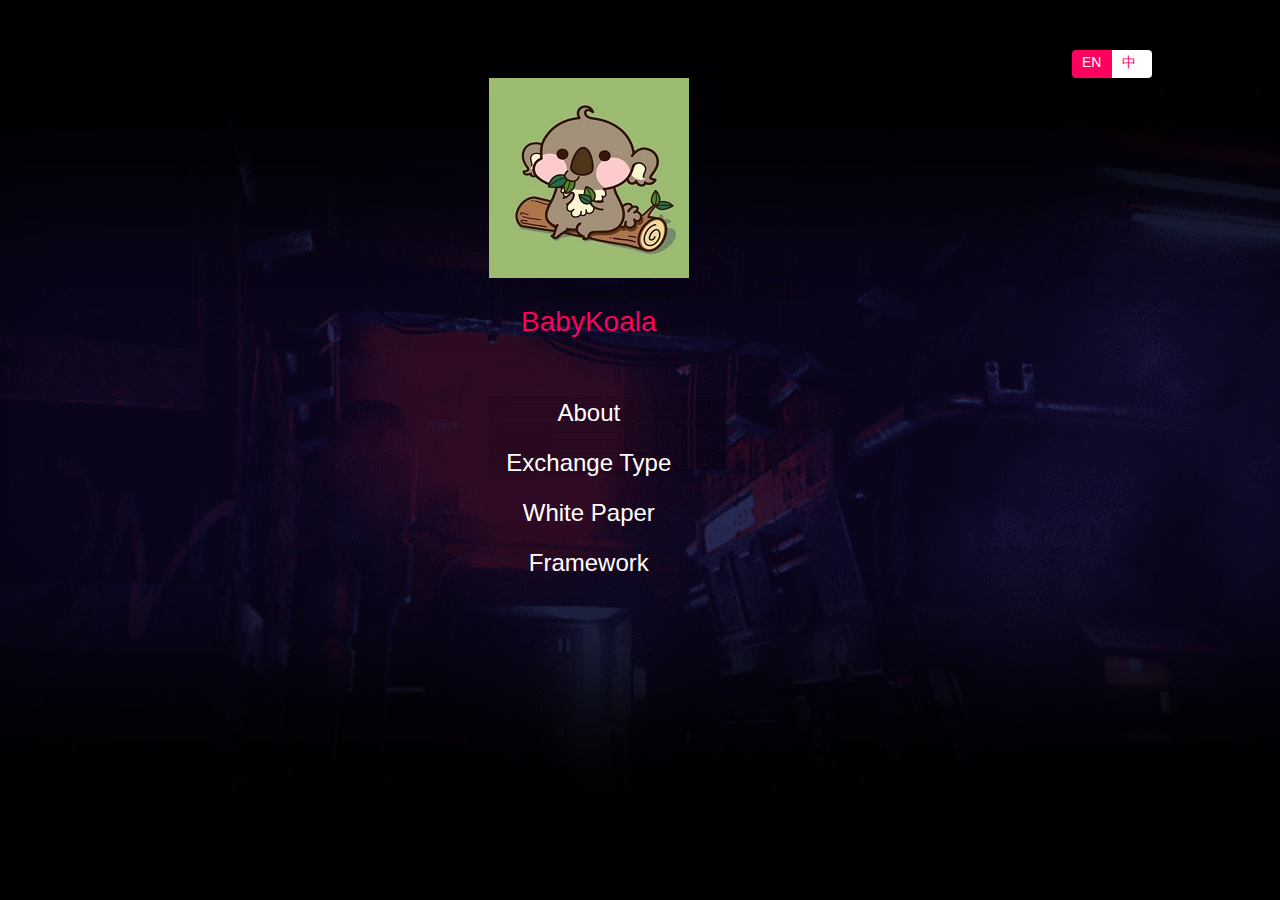
<file: index.html>
<!DOCTYPE html PUBLIC "-//W3C//DTD XHTML 1.0 Transitional//EN" "http://www.w3.org/TR/xhtml1/DTD/xhtml1-transitional.dtd">
<html xmlns="http://www.w3.org/1999/xhtml"><head><meta http-equiv="Content-Type" content="text/html; charset=UTF-8">

<meta name="viewport" content="width=device-width, initial-scale=1.0, minimum-scale=1.0, maximum-scale=1.0, user-scalable=no">  
<title>BabyKoala</title>
<link href="./css.css" rel="stylesheet" type="text/css">
</head>
<body>

  <div class="w1200">
     <div class="enqh"><div class="fr"><span class="enq"><a href="./index.html">EN</a></span><span class="cnq"><a href="./cn.html">中</a></span></div></div>
	 <div class="clear"></div>
     <div class="w90 fl">
	<center><a href="./cn.html"><img src="./logo.png"></a><p>BabyKoala</p></center>
	  <ul>
	 <li><a href="./en1.html">About</a></li>
	 <li><a href="https://ht.mdex.com/?utm_source=tokenpocket#/swap?lang=en" target="_blank">Exchange Type</a></li>
	 <!-- <li><a href="./sf.pdf" target="_blank">White paper</a></li> -->
	 <li><a href="./en3.html">White Paper</a></li>
	 <li><a href="./en4.html">Framework</a></li>
	 <!-- <li><a href="./en5.html">Distribution</a></li> -->
	 </ul>
	 </div>
	 <div class="clear h50"></div>
  </div>



</body><div style="all: initial;"><div id="__hcfy__" style="all: initial;"></div></div></html>
</file>
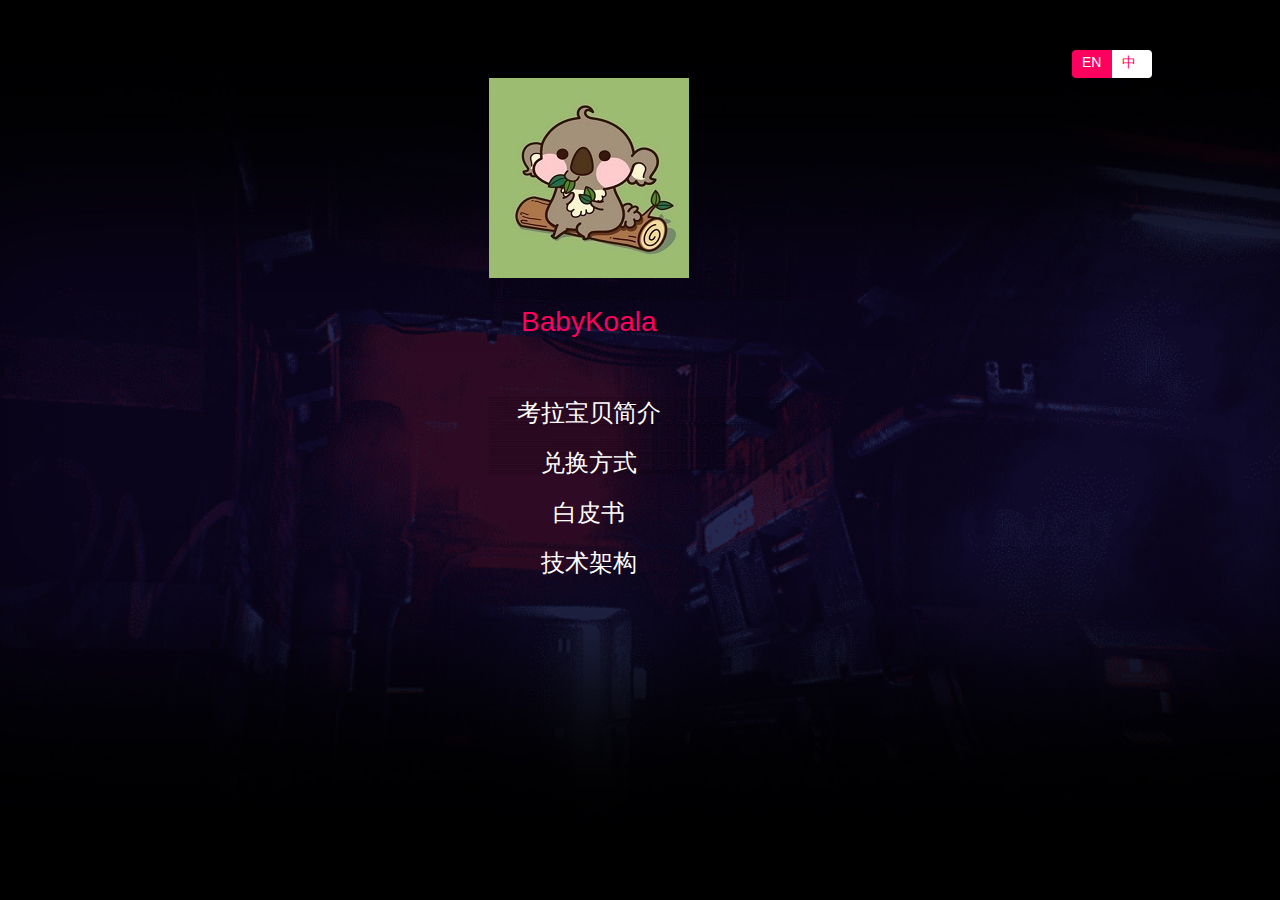
<file: cn.html>
<!DOCTYPE html PUBLIC "-//W3C//DTD XHTML 1.0 Transitional//EN" "http://www.w3.org/TR/xhtml1/DTD/xhtml1-transitional.dtd">
<!-- saved from url=(0031)./cn.html -->
<html xmlns="http://www.w3.org/1999/xhtml"><head><meta http-equiv="Content-Type" content="text/html; charset=UTF-8">
<meta name="viewport" content="width=device-width, initial-scale=1.0, minimum-scale=1.0, maximum-scale=1.0, user-scalable=no">  
<title>BabyKoala</title>
<link href="./css.css" rel="stylesheet" type="text/css">
</head>
<body>

  <div class="w1200">
     <div class="enqh"><div class="fr"><span class="enq"><a href="./index.html">EN</a></span><span class="cnq"><a href="./cn.html">中</a></span></div></div>
	 <div class="clear"></div>
     <div class="w90 fl">
	<center><a href="./index.html"><img src="./logo.png"></a><p>BabyKoala</p></center>
	  <ul>
	 <li><a href="./cn1.html">考拉宝贝简介</a></li>
	 <li><a href="https://ht.mdex.com/?utm_source=tokenpocket#/swap?lang=en" target="_blank">兑换方式</a></li>
	 <!-- <li><a href="./sf.pdf" target="_blank">白皮书</a></li> -->
	 <li><a href="./cn3.html">白皮书</a></li>
	 <li><a href="./cn4.html">技术架构</a></li>
	 <!-- <li><a href="./cn5.html">分配机制</a></li> -->
	 </ul>
	 </div>
	
	  <div class="clear h50"></div>
  </div>



</body><div style="all: initial;"><div id="__hcfy__" style="all: initial;"></div></div></html>
</file>
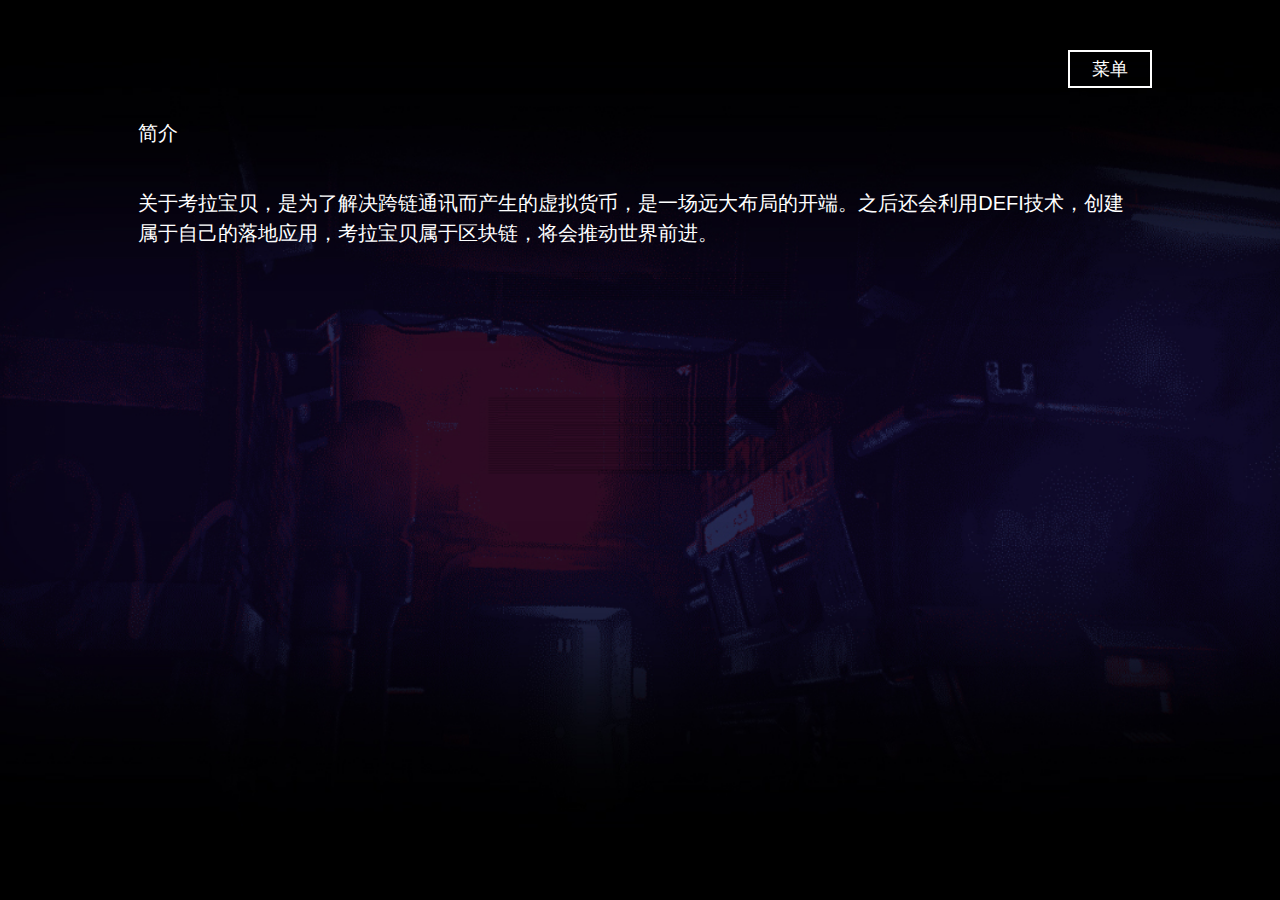
<file: cn1.html>
<!DOCTYPE html PUBLIC "-//W3C//DTD XHTML 1.0 Transitional//EN" "http://www.w3.org/TR/xhtml1/DTD/xhtml1-transitional.dtd">
<html xmlns="http://www.w3.org/1999/xhtml"><head><meta http-equiv="Content-Type" content="text/html; charset=UTF-8">
<meta name="viewport" content="width=device-width, initial-scale=1.0, minimum-scale=1.0, maximum-scale=1.0, user-scalable=no">  
<title>BabyKoala</title>
<link href="./css.css" rel="stylesheet" type="text/css">
</head>
<body>

  <div class="w1200">
     <div class="enqh">   <span class="dnq"><a href="./cn.html">菜单</a></span></div>
	 <div class="clear"></div>
	 <div class="cont">
	 <p>简介</p>
	 <p>关于考拉宝贝，是为了解决跨链通讯而产生的虚拟货币，是一场远大布局的开端。之后还会利用DEFI技术，创建属于自己的落地应用，考拉宝贝属于区块链，将会推动世界前进。</p>
	 </div>
	 <div class="clear h50"></div>
  </div>



</body><div style="all: initial;"><div id="__hcfy__" style="all: initial;"></div></div></html>
</file>
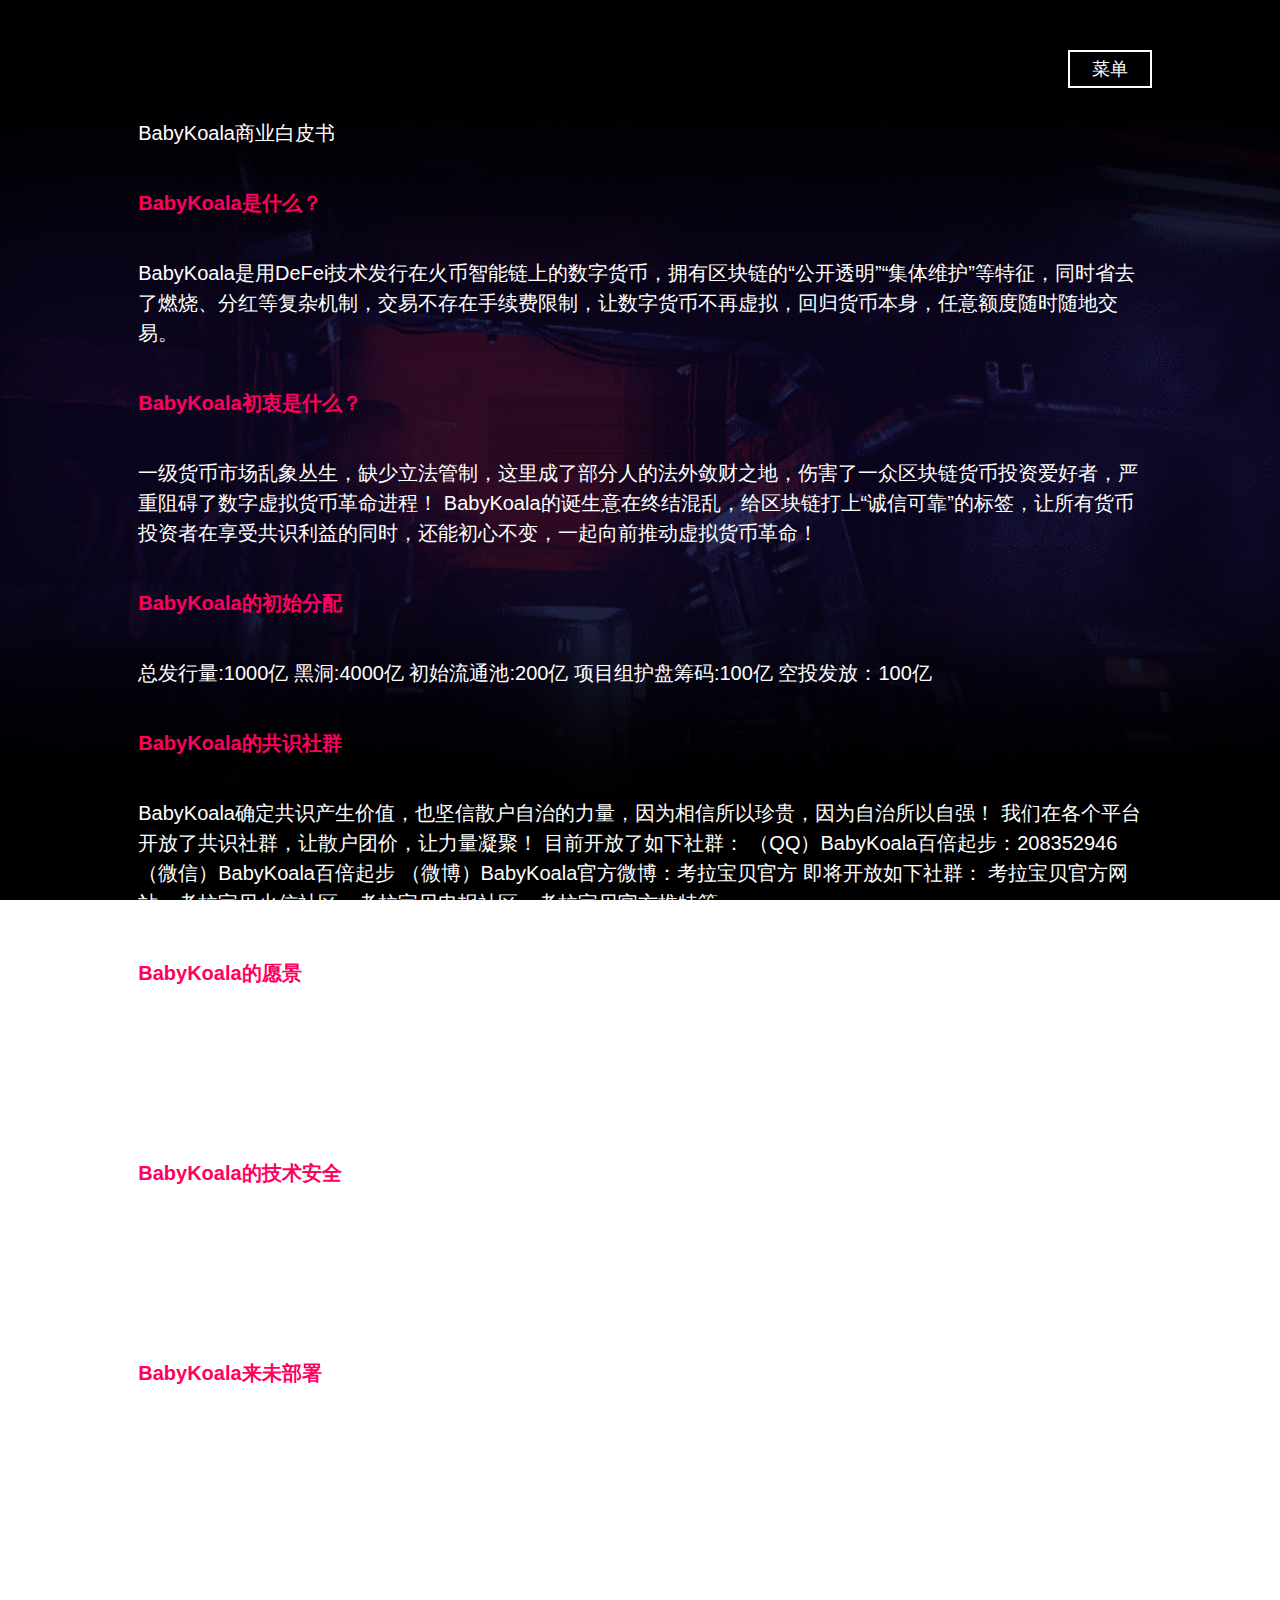
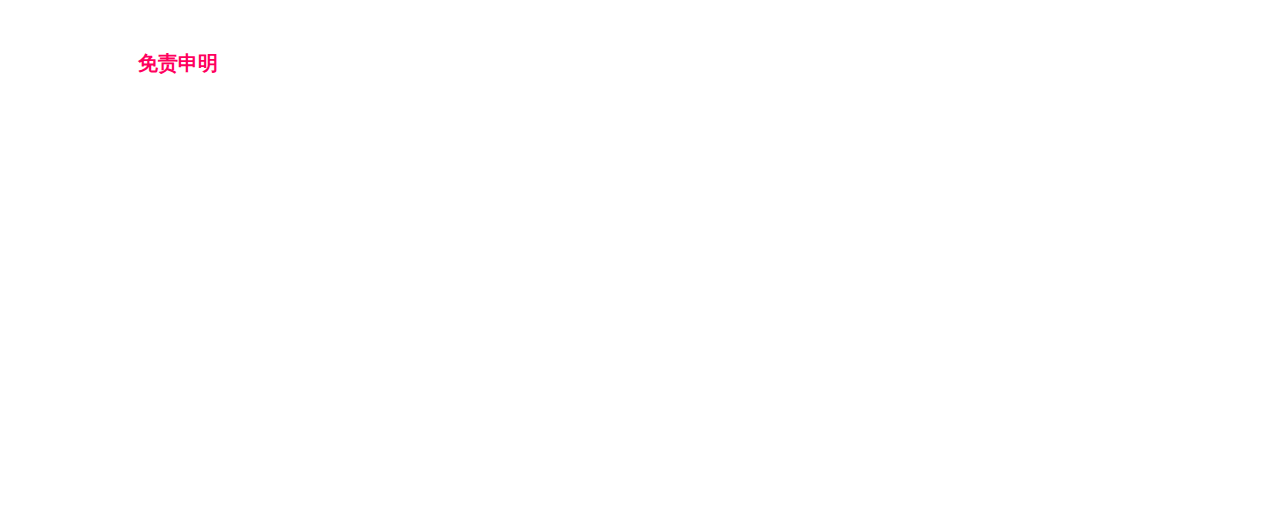
<file: cn3.html>
<!DOCTYPE html PUBLIC "-//W3C//DTD XHTML 1.0 Transitional//EN" "http://www.w3.org/TR/xhtml1/DTD/xhtml1-transitional.dtd">
<html xmlns="http://www.w3.org/1999/xhtml"><head><meta http-equiv="Content-Type" content="text/html; charset=UTF-8">
<meta name="viewport" content="width=device-width, initial-scale=1.0, minimum-scale=1.0, maximum-scale=1.0, user-scalable=no">  
<title>BabyKoala</title>
<link href="./css.css" rel="stylesheet" type="text/css">
</head>
<body>

  <div class="w1200">
     <div class="enqh">  <span class="dnq"><a href="./cn.html">菜单</a></span></div>
	 <div class="clear"></div>
	 <div class="cont">
	 <p>BabyKoala商业白皮书</p>
	 <p><strong class="ys">BabyKoala是什么？</strong></p>
	 <p>BabyKoala是用DeFei技术发行在火币智能链上的数字货币，拥有区块链的“公开透明”“集体维护”等特征，同时省去了燃烧、分红等复杂机制，交易不存在手续费限制，让数字货币不再虚拟，回归货币本身，任意额度随时随地交易。</p>
	 <p><strong class="ys">BabyKoala初衷是什么？</strong></p>
	 <p>一级货币市场乱象丛生，缺少立法管制，这里成了部分人的法外敛财之地，伤害了一众区块链货币投资爱好者，严重阻碍了数字虚拟货币革命进程！
	 BabyKoala的诞生意在终结混乱，给区块链打上“诚信可靠”的标签，让所有货币投资者在享受共识利益的同时，还能初心不变，一起向前推动虚拟货币革命！</p>
	 <p><strong class="ys">BabyKoala的初始分配</strong></p>
	 <p>总发行量:1000亿
	 黑洞:4000亿
	 初始流通池:200亿
	 项目组护盘筹码:100亿
	 空投发放：100亿</p>
	 <p><strong class="ys">BabyKoala的共识社群</strong></p>
	 <p>BabyKoala确定共识产生价值，也坚信散户自治的力量，因为相信所以珍贵，因为自治所以自强！
		我们在各个平台开放了共识社群，让散户团价，让力量凝聚！
		目前开放了如下社群：
		（QQ）BabyKoala百倍起步：208352946
		（微信）BabyKoala百倍起步
		（微博）BabyKoala官方微博：考拉宝贝官方
		即将开放如下社群：
		考拉宝贝官方网站，考拉宝贝火信社区，考拉宝贝电报社区，考拉宝贝官方推特等。</p>
		<p><strong class="ys">BabyKoala的愿景</strong></p>
	 <p>任何货币创建之初都只有一个目的，等值交易。
		所以在BabyKoala的构想有了雏形那一刻，它的终极使命就是可以作为交易工具，等值兑换。
		以后持有BabyKoala，你可以兑换任意想要的商品，BabyKoala就是电子钱包，应用于生活的各个方面。</p>
		<p><strong class="ys">BabyKoala的技术安全</strong></p>
	 <p>在技术特点方面，BabyKoala拥有比特币的全部优点，去中心化、无国界、安全性、匿名性、便捷性等。与其他虚拟货币不同的是，BabyKoala 还增加了其他技术，更精确的算法升级、更快的响应速度、应用快速落地、完全由社区自治驱动。</p>
	 <p><strong class="ys">BabyKoala来未部署</strong></p>
	 <p>P1:准备好基本材料，包括不局限于官网、白皮书、审计材料等，为之后登录各个平台和交易所做好准备；（6月20号前部署完成）
		P2:扩大在币圈的影响力，众筹资金上各个平台，比如非小号和金色财经等，增加人数地址至5000以上；（6月底达到目标）
		P3:提交材料至各个平台，收录并认可BabyKoala的价值所在；（7月初提交材料）
		P4:进一步扩大影响力，在示范城市找线下应用商合作，试点BabyKoala的货币价值，并且将所盈收50%拿出来，捐赠社区，反馈社会；（这是一项长期并且需要坚持的事情）
		P5:陆续登录各大交易平台，让全世界见证社区自治的力量，见证共识所产生的价值。</p>
	 <p><strong class="ys">免责申明</strong></p>
	 <p>该文文档只用于传达信息之用途，并不构成买卖的相关意见。以上信息或分析不构成投资决策。本文档不构成任何投资建议，投资意向或教唆投资。本文档不组成也不理解为提供任何买卖行为或任何邀请买卖形式证券的任何行为，也不是任何形式上的合约或者承诺。
		相关意向用户明确了解BabyKoala的风险，投资者一旦参与投资即表示了解并接受该项目风险，并愿意个人为此承担一切相应结果或后果。 
		本白皮书内任何内容均不构成法律、财务、商业或税务意见，您应在参与任何与本白皮书相关的活动之前咨询您自己的法律、财务、税务或其他专业顾问。无论是基金会，还是任何在BabyKoala平台或任何相关项目工作的项目团队成员，还是任何第三方服务提供商，均不应对您因与获取本白皮书、基金会提供的材料或者任何由基金会出版的其他材料相关而遭受的任何直接或间接的损害或损失负责。 
		本白皮书仅用于提供一般信息之目的，其并不构成招股说明书、要约文件或证券要约或投资征集招揽。下面的信息可能不是详尽的，其也并不意味着任何合同关系的要素。这些信息的准确性或完整性是无法保证的，而且就这些信息的准确性或完整性而言，其无法也不欲提供任何陈述、保证或允诺。这些信息的准确性或完整性是无法保证的，而且就这些信息的准确性或完整性而言，其无法也不欲提供任何陈述、保证或允诺。</p>
	 </div>
		<div class="clear h50"></div>
  </div>



</body><div style="all: initial;"><div id="__hcfy__" style="all: initial;"></div></div></html>
</file>
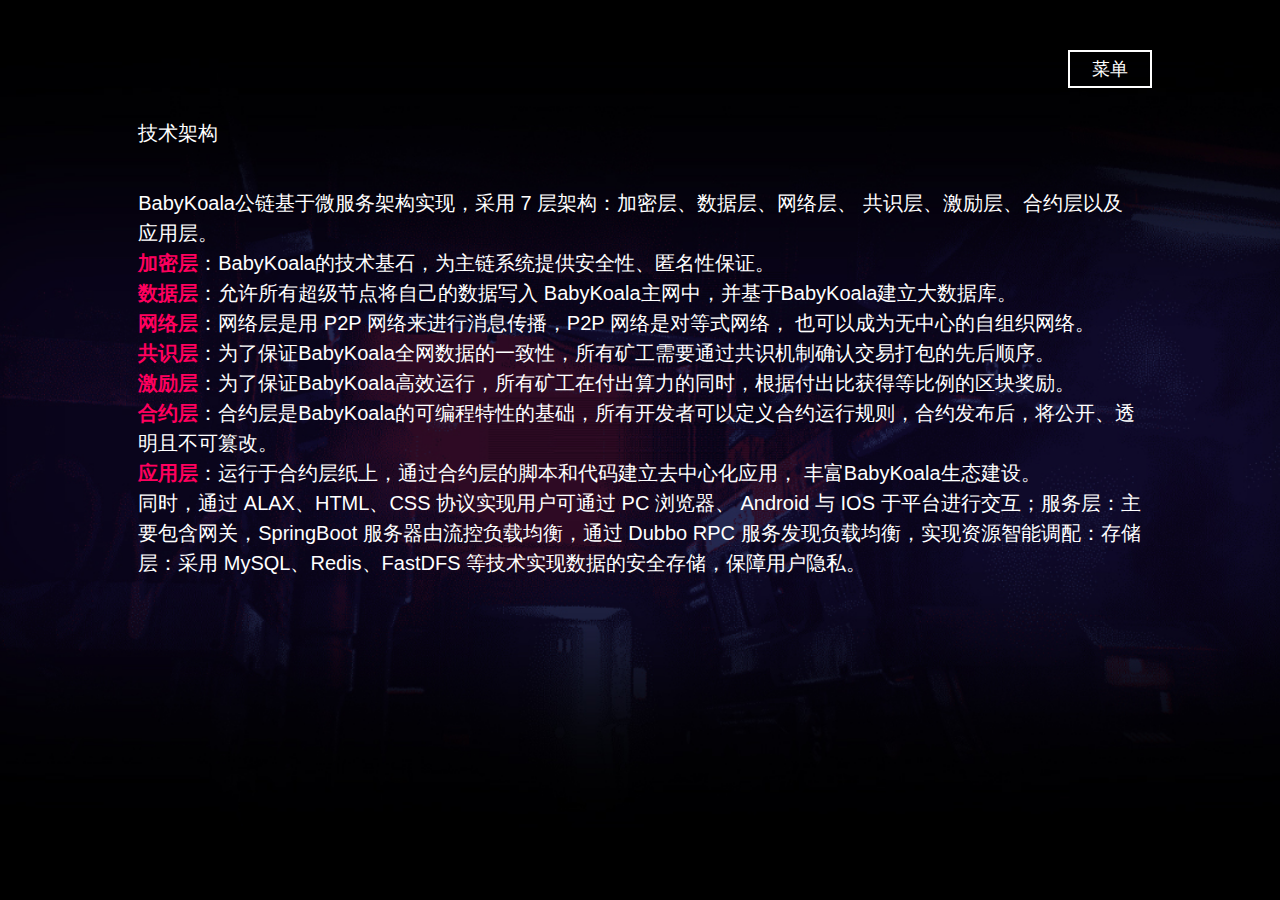
<file: cn4.html>
<!DOCTYPE html PUBLIC "-//W3C//DTD XHTML 1.0 Transitional//EN" "http://www.w3.org/TR/xhtml1/DTD/xhtml1-transitional.dtd">
<html xmlns="http://www.w3.org/1999/xhtml"><head><meta http-equiv="Content-Type" content="text/html; charset=UTF-8">
<meta name="viewport" content="width=device-width, initial-scale=1.0, minimum-scale=1.0, maximum-scale=1.0, user-scalable=no">  
<title>BabyKoala</title>
<link href="./css.css" rel="stylesheet" type="text/css">
</head>
<body>

  <div class="w1200">
     <div class="enqh">   <span class="dnq"><a href="./cn.html">菜单</a></span></div>
	 <div class="clear"></div>
	 <div class="cont">
	 <p>技术架构</p>
	<p>BabyKoala公链基于微服务架构实现，采用 7 层架构：加密层、数据层、网络层、 共识层、激励层、合约层以及应用层。 <br>
  <strong class="ys">加密层</strong>：BabyKoala的技术基石，为主链系统提供安全性、匿名性保证。 <br>
  <strong class="ys">数据层</strong>：允许所有超级节点将自己的数据写入 BabyKoala主网中，并基于BabyKoala建立大数据库。 <br>
  <strong class="ys">网络层</strong>：网络层是用 P2P 网络来进行消息传播，P2P 网络是对等式网络， 也可以成为无中心的自组织网络。 <br>
  <strong class="ys">共识层</strong>：为了保证BabyKoala全网数据的一致性，所有矿工需要通过共识机制确认交易打包的先后顺序。 <br>
  <strong class="ys">激励层</strong>：为了保证BabyKoala高效运行，所有矿工在付出算力的同时，根据付出比获得等比例的区块奖励。 <br>
  <strong class="ys">合约层</strong>：合约层是BabyKoala的可编程特性的基础，所有开发者可以定义合约运行规则，合约发布后，将公开、透明且不可篡改。 <br>
  <strong class="ys">应用层</strong>：运行于合约层纸上，通过合约层的脚本和代码建立去中心化应用， 丰富BabyKoala生态建设。 <br>
  同时，通过 ALAX、HTML、CSS 协议实现用户可通过 PC 浏览器、 Android 与 IOS 于平台进行交互；服务层：主要包含网关，SpringBoot 服务器由流控负载均衡，通过 Dubbo RPC 服务发现负载均衡，实现资源智能调配：存储层：采用 MySQL、Redis、FastDFS 等技术实现数据的安全存储，保障用户隐私。 </p>

	 </div>
		<div class="clear h50"></div>
  </div>



</body><div style="all: initial;"><div id="__hcfy__" style="all: initial;"></div></div></html>
</file>
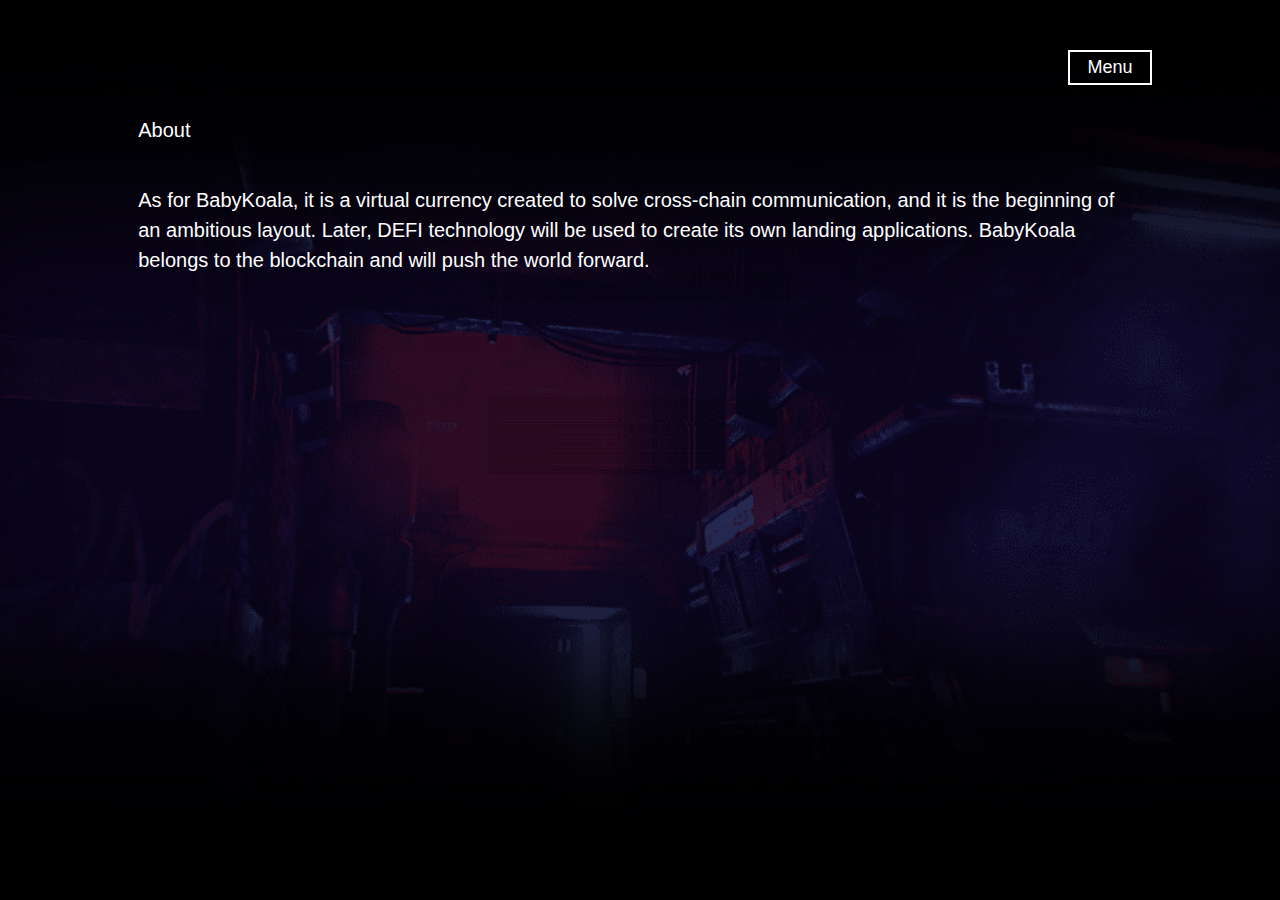
<file: en1.html>
<!DOCTYPE html PUBLIC "-//W3C//DTD XHTML 1.0 Transitional//EN" "http://www.w3.org/TR/xhtml1/DTD/xhtml1-transitional.dtd">
<html xmlns="http://www.w3.org/1999/xhtml"><head><meta http-equiv="Content-Type" content="text/html; charset=UTF-8">
<meta name="viewport" content="width=device-width, initial-scale=1.0, minimum-scale=1.0, maximum-scale=1.0, user-scalable=no">  
<title>BabyKoala</title>
<link href="./css.css" rel="stylesheet" type="text/css">
</head>
<body>

  <div class="w1200">
     <div class="enqh">   <span class="dnq"><a href="./index.html">Menu</a></span></div>
	 <div class="clear"></div>
	 <div class="cont">
	 <p>About</p>
	<p>As for BabyKoala, it is a virtual currency created to solve cross-chain communication, and it is the beginning of an ambitious layout. Later, DEFI technology will be used to create its own landing applications. BabyKoala belongs to the blockchain and will push the world forward.</p>
	 </div>
		<div class="clear h50"></div>
  </div>



</body><div style="all: initial;"><div id="__hcfy__" style="all: initial;"></div></div></html>
</file>
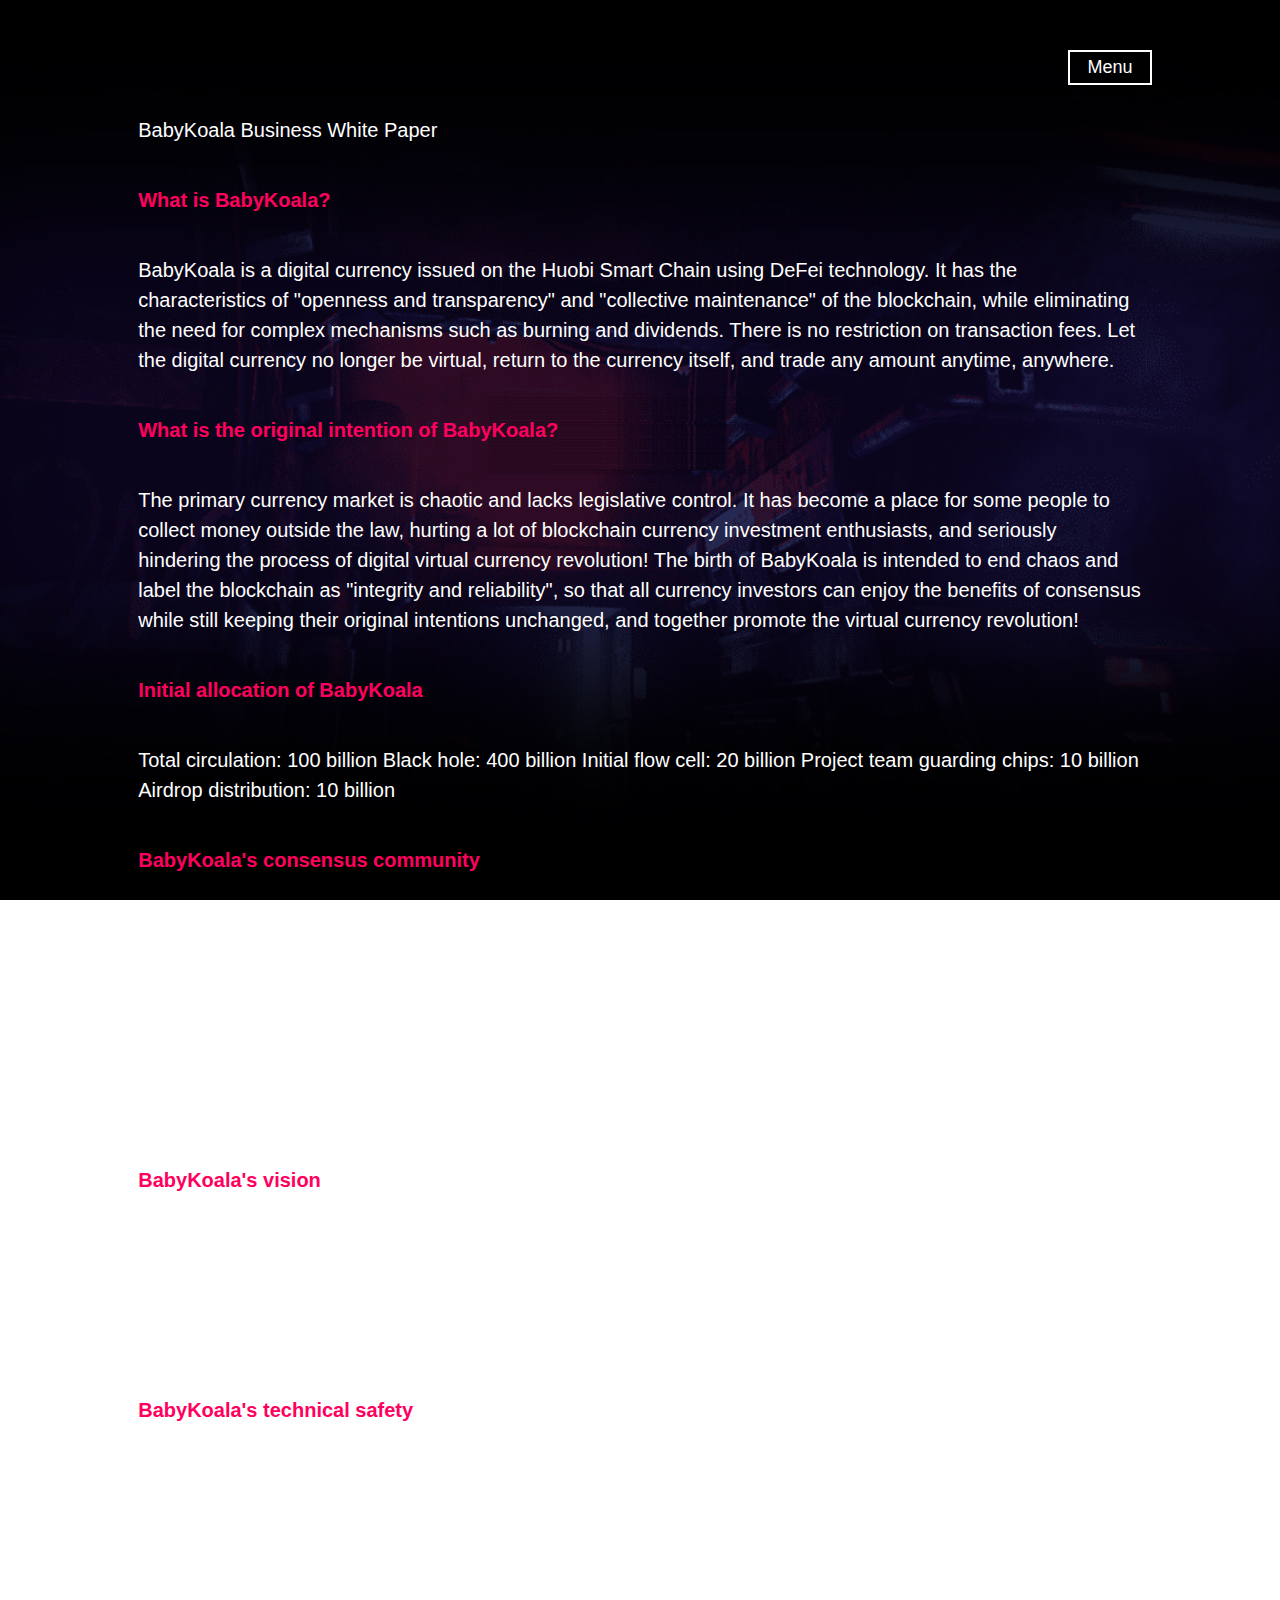
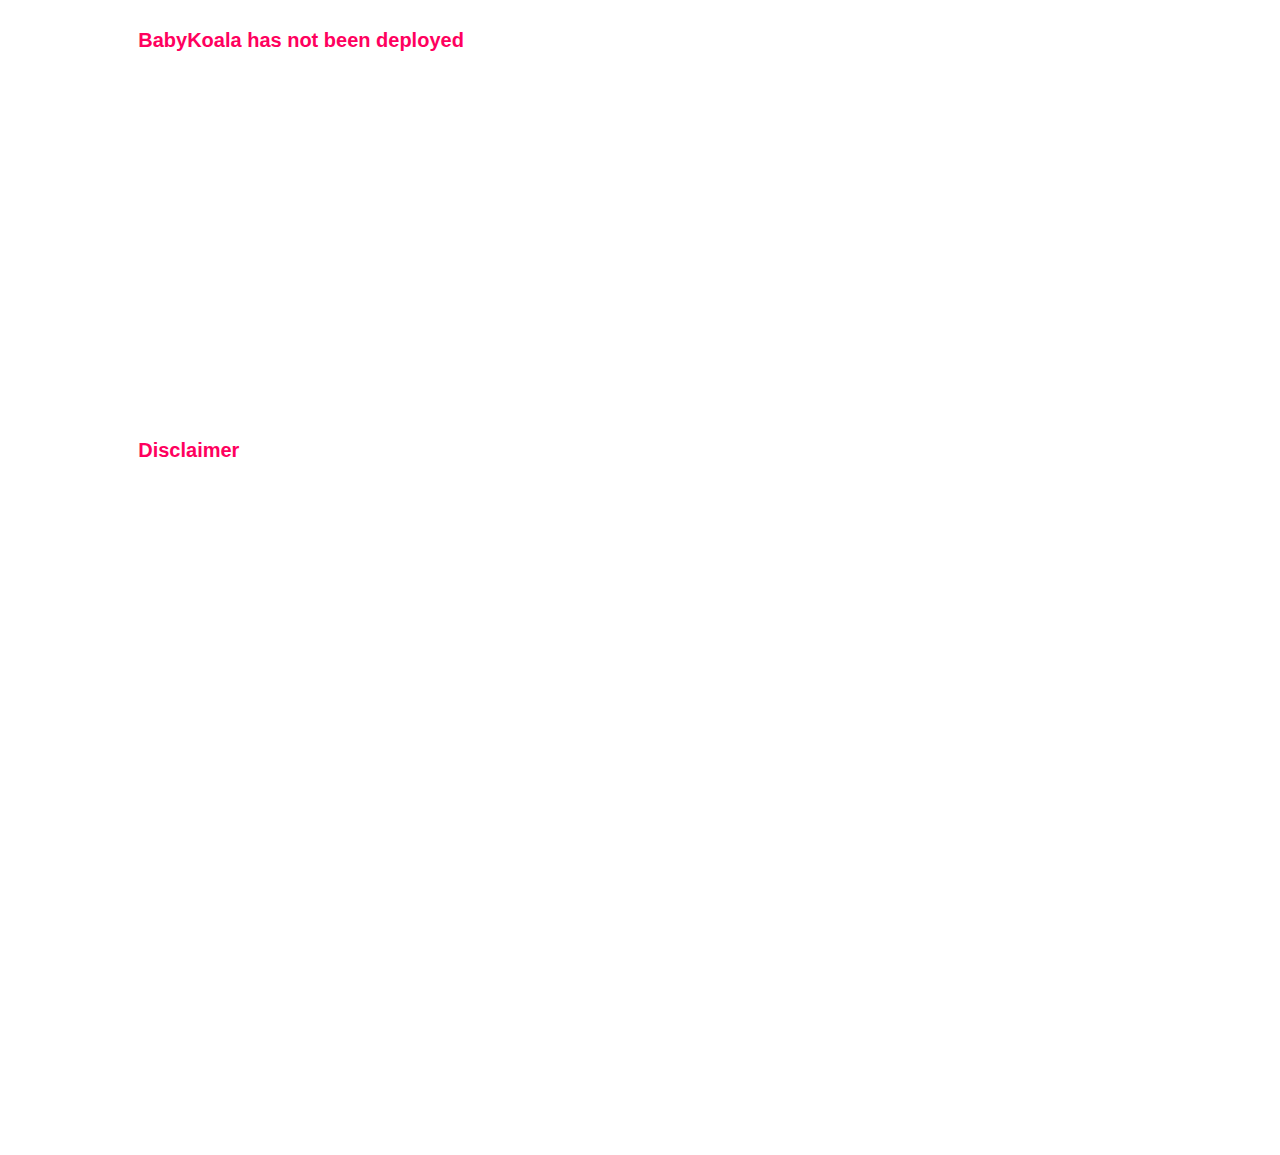
<file: en3.html>
<!DOCTYPE html PUBLIC "-//W3C//DTD XHTML 1.0 Transitional//EN" "http://www.w3.org/TR/xhtml1/DTD/xhtml1-transitional.dtd">
<html xmlns="http://www.w3.org/1999/xhtml"><head><meta http-equiv="Content-Type" content="text/html; charset=UTF-8">

<meta name="viewport" content="width=device-width, initial-scale=1.0, minimum-scale=1.0, maximum-scale=1.0, user-scalable=no">  
<title>BabyKoala</title>
<link href="./css.css" rel="stylesheet" type="text/css">
</head>
<body>

  <div class="w1200">
     <div class="enqh">   <span class="dnq"><a href="./index.html">Menu</a></span></div>
	 <div class="clear"></div>
	 <div class="cont">
		<p>BabyKoala Business White Paper</p>
		<p><strong class="ys">What is BabyKoala?</strong></p>
		<p>BabyKoala is a digital currency issued on the Huobi Smart Chain using DeFei technology. It has the characteristics of "openness and transparency" and "collective maintenance" of the blockchain, while eliminating the need for complex mechanisms such as burning and dividends. There is no restriction on transaction fees. Let the digital currency no longer be virtual, return to the currency itself, and trade any amount anytime, anywhere.</p>
		<p><strong class="ys">What is the original intention of BabyKoala?</strong></p>
		<p>The primary currency market is chaotic and lacks legislative control. It has become a place for some people to collect money outside the law, hurting a lot of blockchain currency investment enthusiasts, and seriously hindering the process of digital virtual currency revolution!
		   The birth of BabyKoala is intended to end chaos and label the blockchain as "integrity and reliability", so that all currency investors can enjoy the benefits of consensus while still keeping their original intentions unchanged, and together promote the virtual currency revolution!</p>
		<p><strong class="ys">Initial allocation of BabyKoala</strong></p>
		<p>Total circulation: 100 billion
			Black hole: 400 billion
			Initial flow cell: 20 billion
			Project team guarding chips: 10 billion
			Airdrop distribution: 10 billion</p>
		<p><strong class="ys">BabyKoala's consensus community</strong></p>
		<p>BabyKoala confirms that consensus produces value, and also firmly believes in the power of individual autonomy. It is precious because of belief, and self-improvement because of autonomy!
			We have opened up consensus communities on various platforms, allowing retail investors to group prices and letting strength gather!
			The following communities are currently open:
			(QQ) BabyKoala starts a hundred times: 208352946
			(WeChat) BabyKoala started a hundred times
			(Weibo) BabyKoala Official Weibo: Koala Baby Official
			The following communities will be opened soon:
			Koala Baby Official Website, Koala Baby Fire Letter Community, Koala Baby Telegram Community, Koala Baby Official Twitter, etc.</p>
		   <p><strong class="ys">BabyKoala's vision</strong></p>
		<p>At the beginning of any currency creation, there is only one purpose, equivalent transactions.
			So at the moment when BabyKoala's conception took shape, its ultimate mission was to be used as a trading tool and exchange for equivalent value.
			In the future, if you hold BabyKoala, you can redeem any goods you want. BabyKoala is an electronic wallet that can be used in all aspects of life.</p>
		   <p><strong class="ys">BabyKoala's technical safety</strong></p>
		<p>In terms of technical features, BabyKoala has all the advantages of Bitcoin, such as decentralization, borderlessness, security, anonymity, and convenience. Different from other virtual currencies, BabyKoala has also added other technologies, more accurate algorithm upgrades, faster response speed, rapid application landing, and completely driven by community autonomy.</p>
		<p><strong class="ys">BabyKoala has not been deployed</strong></p>
		<p>P1: Prepare basic materials, including but not limited to the official website, white papers, audit materials, etc., to prepare for logging on to various platforms and exchanges in the future; (Deployment completed before June 20)
			P2: Expand the influence in the currency circle, and increase the number of addresses to more than 5,000 on various platforms such as non-small accounts and golden finance on crowdfunding funds; (the goal is reached at the end of June)
			P3: Submit materials to various platforms, include and recognize the value of BabyKoala; (submit materials in early July)
			P4: To further expand the influence, to find offline application companies in the demonstration city, to pilot the currency value of BabyKoala, and to take out 50% of the revenue, donate to the community, and feed back to the society; (This is a long-term and need to persist. )
			P5: Log in to major trading platforms one after another, allowing the world to witness the power of community autonomy and the value generated by consensus.</p>
		<p><strong class="ys">Disclaimer</strong></p>
		<p>This document is only used for the purpose of conveying information, and does not constitute opinions related to the sale. The above information or analysis does not constitute an investment decision. This document does not constitute any investment advice, investment intention or abetting investment. This document is neither constituted nor understood as any act of offering any buying or selling or any invitation to buy or sell securities, nor is it any form of contract or promise.
			Relevant intended users clearly understand the risks of BabyKoala. Once investors participate in the investment, they understand and accept the risks of the project, and are willing to personally bear all corresponding results or consequences for this.
			Nothing in this white paper constitutes legal, financial, commercial or tax advice. You should consult your own legal, financial, tax or other professional advisers before participating in any activities related to this white paper. Whether it is the foundation, any project team member working on the BabyKoala platform or any related project, or any third-party service provider, you should not obtain this white paper, the materials provided by the foundation or any other publications published by the foundation. Responsible for any direct or indirect damage or loss related to other materials.
			This white paper is only used for the purpose of providing general information, and it does not constitute a prospectus, an offer document or a securities offer or investment solicitation. The following information may not be exhaustive, nor does it imply any element of the contractual relationship. The accuracy or completeness of this information cannot be guaranteed, and as far as the accuracy or completeness of this information is concerned, it cannot and does not intend to provide any representations, guarantees or promises. The accuracy or completeness of this information cannot be guaranteed, and as far as the accuracy or completeness of this information is concerned, it cannot and does not intend to provide any representations, guarantees or promises.</p>	 </div>
		<div class="clear h50"></div>
  </div>



</body><div style="all: initial;"><div id="__hcfy__" style="all: initial;"></div></div></html>
</file>
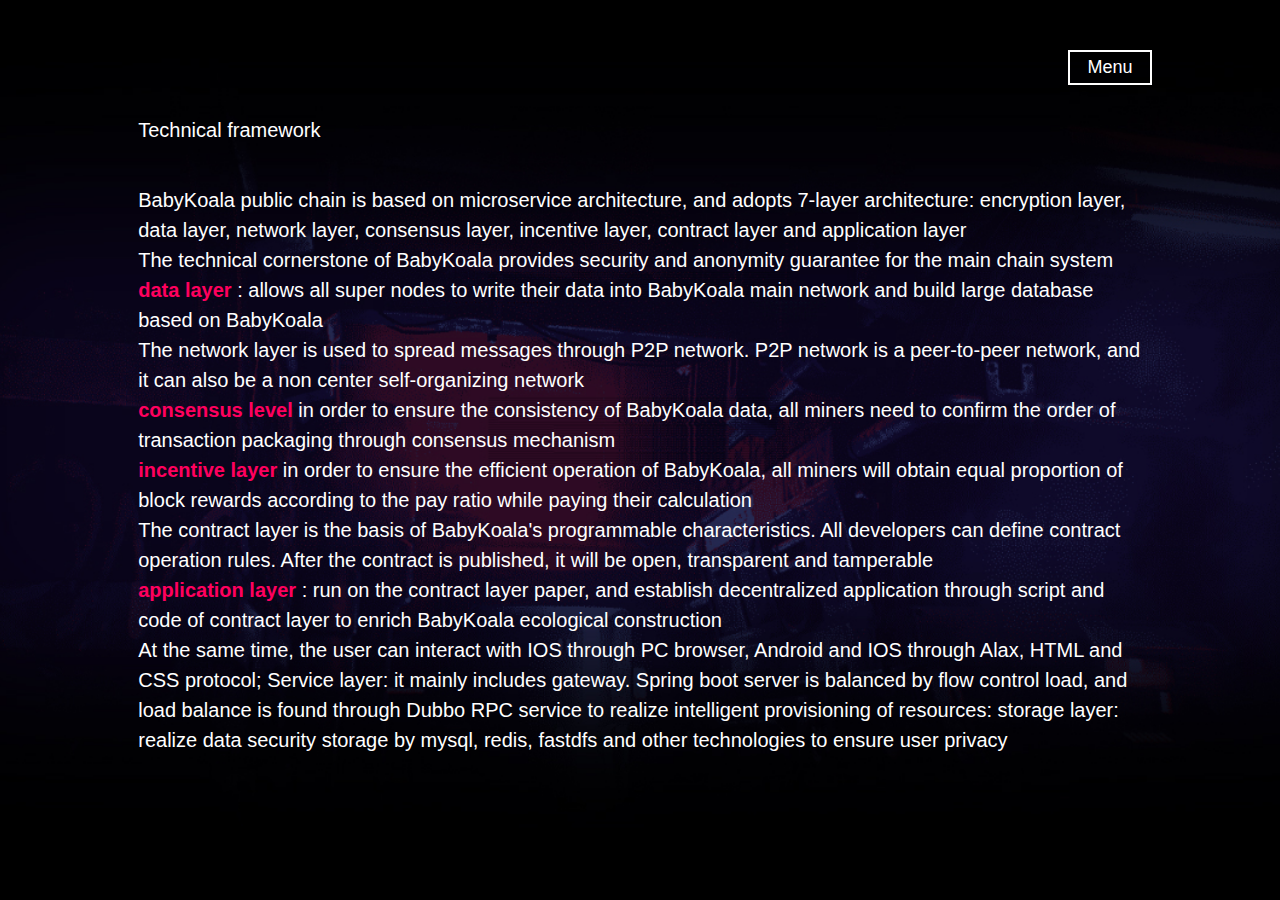
<file: en4.html>
<!DOCTYPE html PUBLIC "-//W3C//DTD XHTML 1.0 Transitional//EN" "http://www.w3.org/TR/xhtml1/DTD/xhtml1-transitional.dtd">
<html xmlns="http://www.w3.org/1999/xhtml"><head><meta http-equiv="Content-Type" content="text/html; charset=UTF-8">
<meta name="viewport" content="width=device-width, initial-scale=1.0, minimum-scale=1.0, maximum-scale=1.0, user-scalable=no">  
<title>BabyKoala</title>
<link href="./css.css" rel="stylesheet" type="text/css">
</head>
<body>

  <div class="w1200">
    <div class="enqh">   <span class="dnq"><a href="./index.html">Menu</a></span></div>
	 <div class="clear"></div>
	 <div class="cont">
	 <p>Technical framework</p>
<p>BabyKoala public chain is based on microservice architecture, and adopts 7-layer architecture: encryption layer, data layer, network layer, consensus layer, incentive layer, contract layer and application layer<br>

The technical cornerstone of BabyKoala provides security and anonymity guarantee for the main chain system<br>

<strong class="ys"> data layer </strong>: allows all super nodes to write their data into BabyKoala main network and build large database based on BabyKoala<br>

The network layer is used to spread messages through P2P network. P2P network is a peer-to-peer network, and it can also be a non center self-organizing network<br>

<strong class="ys"> consensus level </strong> in order to ensure the consistency of BabyKoala data, all miners need to confirm the order of transaction packaging through consensus mechanism<br>

<strong class="ys"> incentive layer </strong> in order to ensure the efficient operation of BabyKoala, all miners will obtain equal proportion of block rewards according to the pay ratio while paying their calculation<br>

The contract layer is the basis of BabyKoala's programmable characteristics. All developers can define contract operation rules. After the contract is published, it will be open, transparent and tamperable<br>

<strong class="ys"> application layer </strong>: run on the contract layer paper, and establish decentralized application through script and code of contract layer to enrich BabyKoala ecological construction<br>

At the same time, the user can interact with IOS through PC browser, Android and IOS through Alax, HTML and CSS protocol; Service layer: it mainly includes gateway. Spring boot server is balanced by flow control load, and load balance is found through Dubbo RPC service to realize intelligent provisioning of resources: storage layer: realize data security storage by mysql, redis, fastdfs and other technologies to ensure user privacy</p>

	 </div>
		<div class="clear h50"></div>
  </div>



</body><div style="all: initial;"><div id="__hcfy__" style="all: initial;"></div></div></html>
</file>
<file: css.css>
/* CSS Document */

html, body, ul, li, h1, h2, h3, h4, h5, h6, fieldset, legend {padding:0; margin:0; font-size:14px; color:#333;font-family:Helvetica,Microsoft Yahei,΢���ź�,Simsun,����,Arial}
body{position:absolute;  
width:100%; 
background-image:url("bg.jpg"); 
background-position: center 0; 
background-repeat: no-repeat; 
background-attachment: fixed;
background-size: cover; 
-webkit-background-size: cover;/* ����Webkit�ں��������Chrome��Safari */ 
-o-background-size: cover;/* ����Opera */ 
zoom: 1;}
a{font-size:14px; color:#333; text-decoration:none}
a:hover{color:#005BAC; text-decoration:none}
img{border:none}
.w1200{width:80%; margin:auto;}
.fl{float:left;}
.fr{float:right;}
.clear{clear:both;}
.h50{ height:50px;}
ul,li{list-style:none}

.enqh{margin-top:50px;}
.enq a{ display:block; width:20px;border-radius: 4px 0 0 4px;user-select: none; height:20px;color: #fff;background: #ff005e; float:left;padding: 4px 10px;}
.cnq a{ display:block; width:20px;border-radius: 0 4px 4px 0;color: #ff005e; height:20px;background: #fff;user-select: none;padding: 4px 10px;color: #ff005e; float:left;}
.dnq a{ display:block; user-select: none; text-align:center; font-size:18px; ;color: #fff; float:right;padding: 5px; width:70px; border:2px solid #ffffff;}
.w90{ width:90%;}
.w90 ul { margin-top:50px;}
.w90 ul li a{ text-align:center; color:#FFFFFF; width:100%; display:block; font-size:24px; line-height:50px;}
.w90 p{ color:#FF005E; font-size:28px;}
.w10{ width:10%;}
.w10 ul{ width:45px; float:right; margin-top:250px;}
.w10 img{ float:left; margin-bottom:20px;}

.cont{ margin-top:50px; color:#FFFFFF; font-size:20px; line-height:30px; width:98%; margin:auto;}
.cont p{ padding-top:10px; padding-bottom:10px;}
.ys{ color:#FF005E;}

@media(min-width:1000px){
body{ font-size:1.4rem;}
}
</file>
